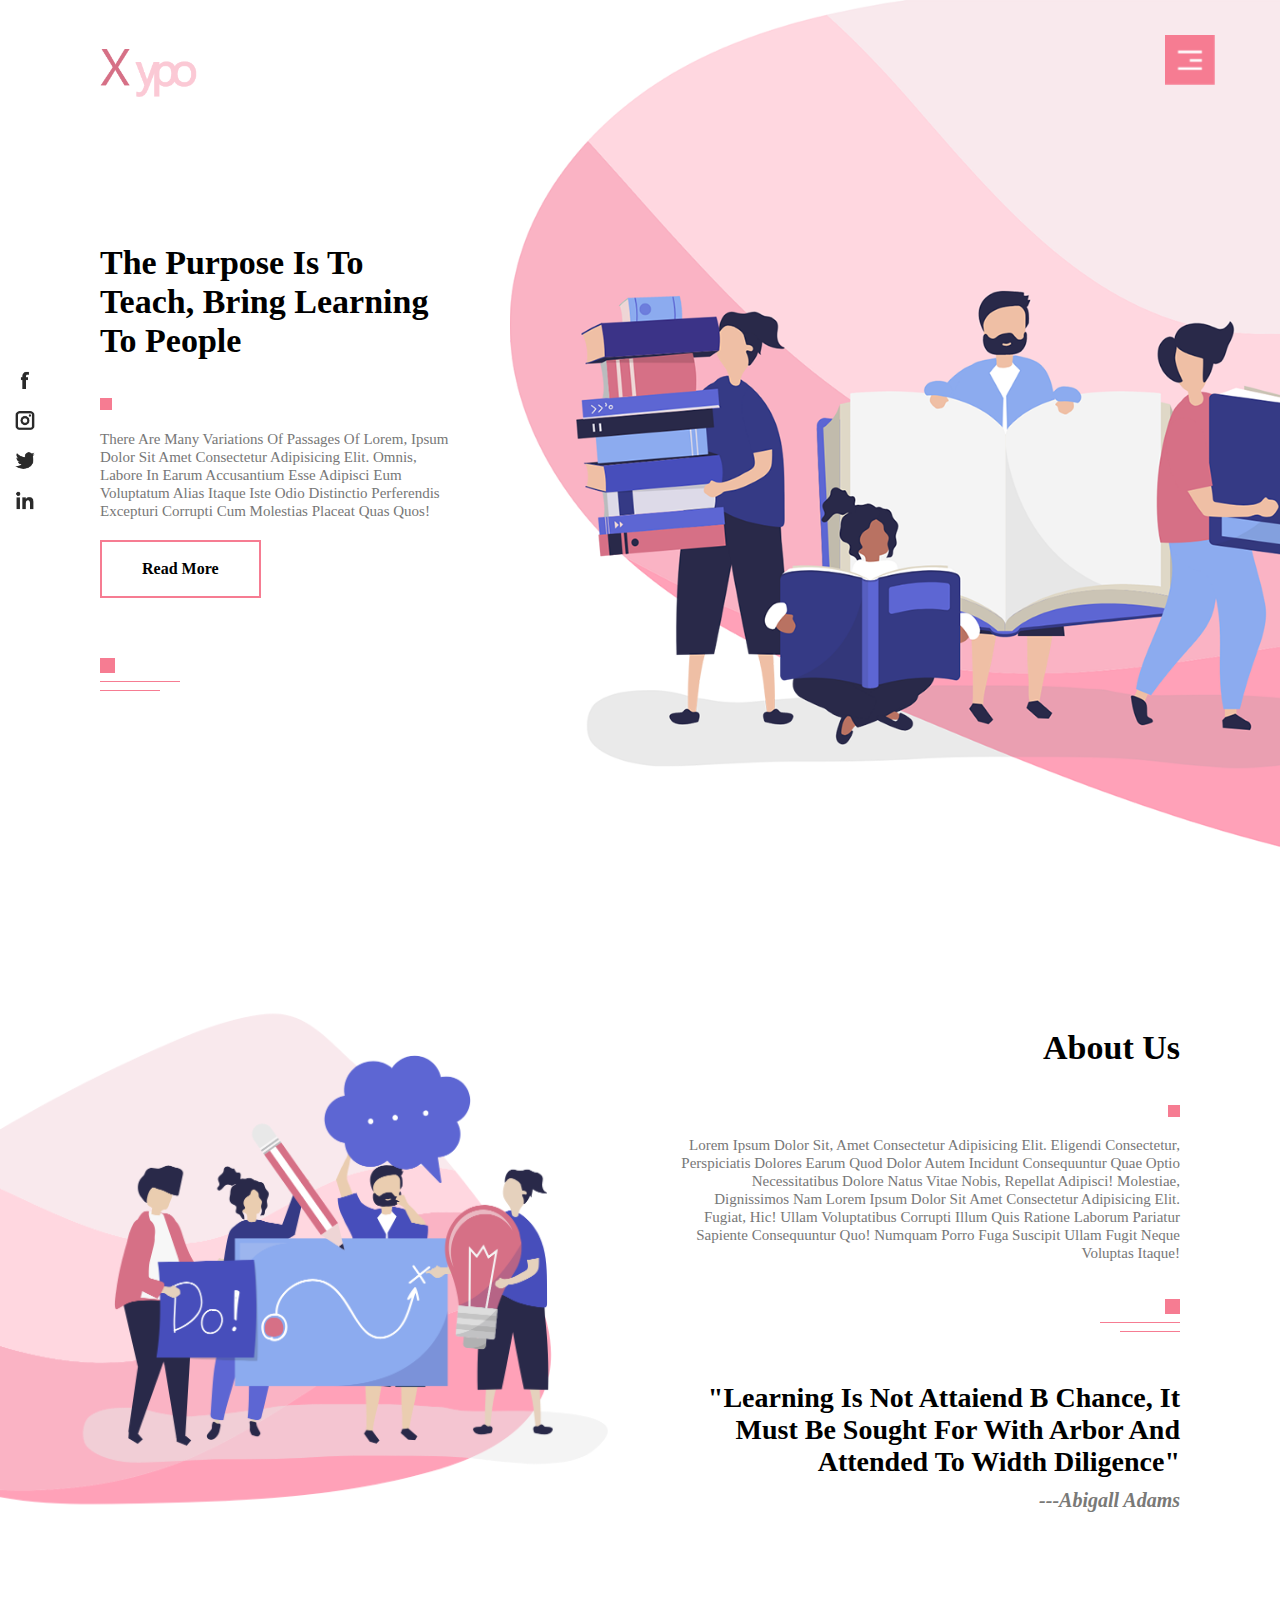
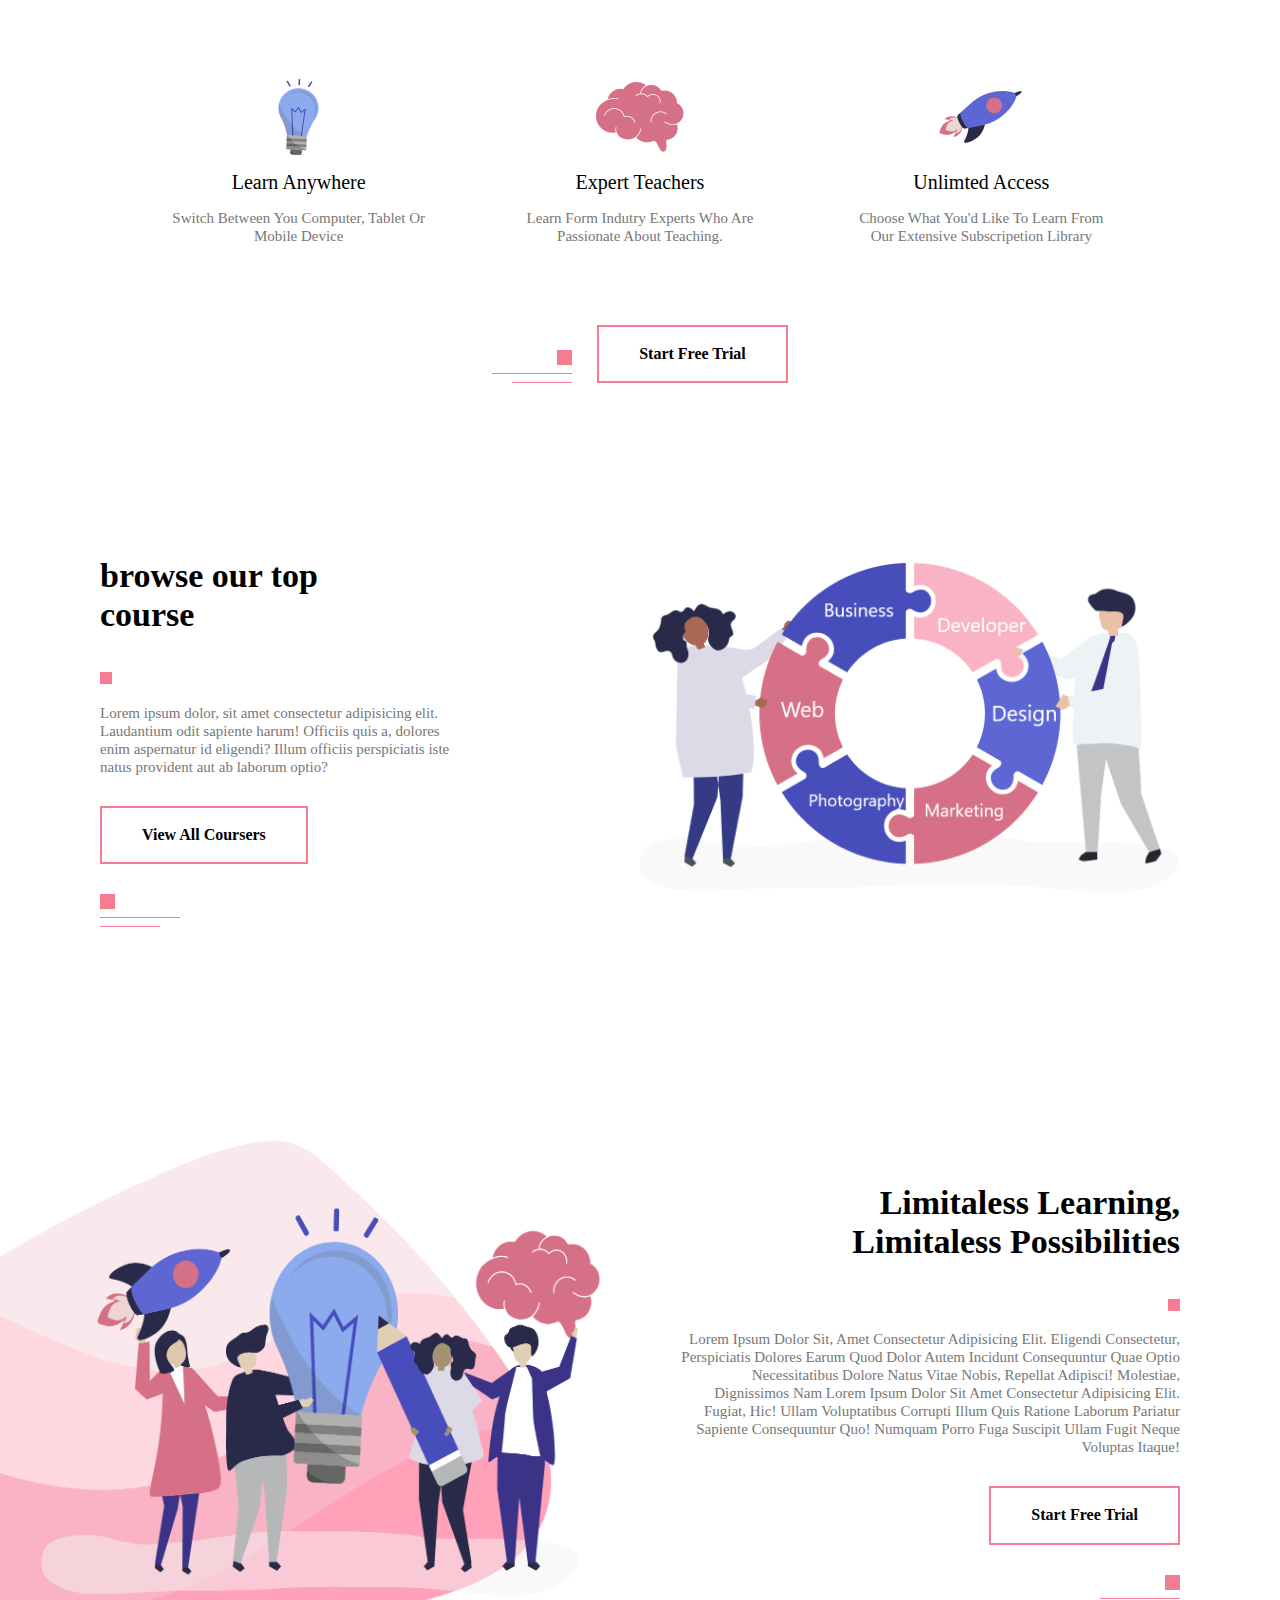
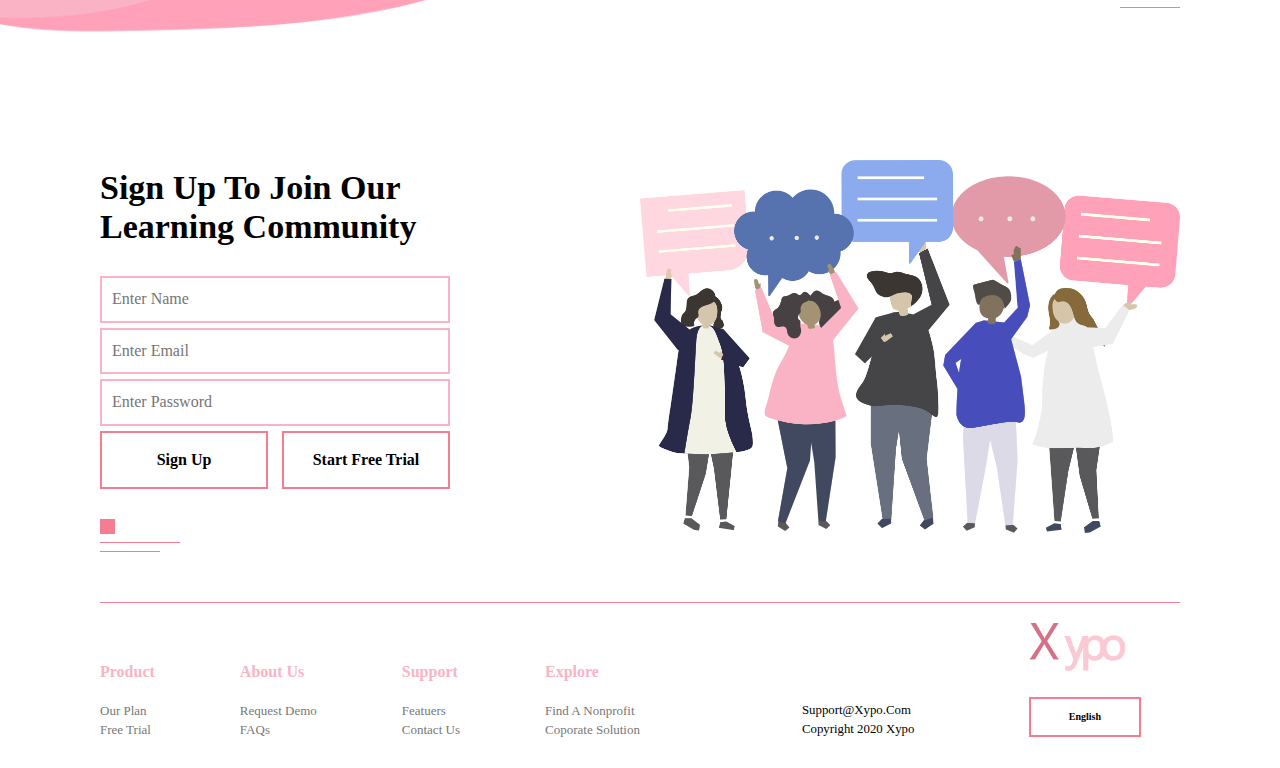
<file: index.html>
<!DOCTYPE html>
<html lang="en">
  <head>
    <meta charset="UTF-8" />
    <meta name="viewport" content="width=device-width, initial-scale=1.0" />
    <!-- <link rel="stylesheet" href="css/all.min.css"> -->
    <link rel="stylesheet" href="css/normalize.css" />
    <link rel="stylesheet" href="css/main.css" />
    <link rel="icon" href="image/logo.png" />
    <title>Teach</title>
  </head>
  <body>
    <!-- -=-=-=-=-=-=-=-=-=-=start header-=-=-=-=-=-=-=-=-=-= -->
    <section id="header">
      <div class="container">
        <img src="image/logo.png" alt="theLogo" class="logo" />
        <div class="header-text">
          <h1>
            the purpose is to<br />
            teach, bring learning to people
          </h1>
          <span class="square"></span>
          <p>
            there are many variations of passages of Lorem, ipsum dolor sit amet
            consectetur adipisicing elit. Omnis, labore in earum accusantium
            esse adipisci eum voluptatum alias itaque iste odio distinctio
            perferendis excepturi corrupti cum molestias placeat quas quos!
          </p>
          <button class="common-btn">read more</button>
          <div class="line">
            <span class="line-1"></span><br />
            <span class="line-2"></span><br />
            <span class="line-3"></span>
          </div>
        </div>
      </div>
    </section>
    <!-- -=-=-=-=-=-=-=-=-=-=end header-=-=-=-=-=-=-=-=-=-=-->
    <!-- -=-=-=-=-=-=-=-=-=-=start nav-=-=-=-=-=-=-=-=-=-= -->
    <nav id="sideNav">
      <ul>
        <li><a href="#header">HOME</a></li>
        <li><a href="#about">ABOUT US</a></li>
        <li><a href="#features">FEATURES</a></li>
        <li><a href="#courses">COURSES</a></li>
        <li><a href="#offer">OFFER</a></li>
        <li><a href="#conteact">CONTACT</a></li>
        <li><a href="#footer">FOOTER</a></li>
      </ul>
    </nav>
    <img src="image/menu.png" alt="theMenu" id="menuBtn" />
    <!-- -=-=-=-=-=-=-=-=-=-=end nav-=-=-=-=-=-=-=-=-=-= -->
    <!-- -=-=-=-=-=-=-=-=-=-=start about-=-=-=-=-=-=-=-=-=-= -->
    <section id="about">
      <div class="about-left-col">
        <img src="image/about.png" alt="" />
      </div>
      <div class="about-right-col">
        <div class="about-text">
          <h1>About Us</h1>
          <span class="square"></span>
          <p>
            Lorem ipsum dolor sit, amet consectetur adipisicing elit. Eligendi
            consectetur, perspiciatis dolores earum quod dolor autem incidunt
            consequuntur quae optio necessitatibus dolore natus vitae nobis,
            repellat adipisci! Molestiae, dignissimos nam Lorem ipsum dolor sit
            amet consectetur adipisicing elit. Fugiat, hic! Ullam voluptatibus
            corrupti illum quis ratione laborum pariatur sapiente consequuntur
            quo! Numquam porro fuga suscipit ullam fugit neque voluptas itaque!
          </p>
          <br /><br />
          <div class="line">
            <span class="line-1"></span><br />
            <span class="line-2"></span><br />
            <span class="line-3"></span>
          </div>
          <h2>
            "learning is not attaiend b chance, it must be sought for with arbor
            and attended to width diligence"
          </h2>
          <h3>---abigall adams</h3>
        </div>
      </div>
    </section>
    <!-- -=-=-=-=-=-=-=-=-=-=end about-=-=-=-=-=-=-=-=-=-= -->
    <!-- -=-=-=-=-=-=-=-=-=-=start features-=-=-=-=-=-=-=-=-=-= -->
    <section id="features">
      <div class="feature-row">
        <div class="feature-col">
          <img src="image/pic-1.png" alt="pic-1" />
          <h4>learn anywhere</h4>
          <p>switch between you computer, tablet or mobile device</p>
        </div>
        <div class="feature-col">
          <img src="image/pic-2.png" alt="pic-1" />
          <h4>expert teachers</h4>
          <p>learn form indutry experts who are passionate about teaching.</p>
        </div>
        <div class="feature-col">
          <img src="image/pic-3.png" alt="pic-1" />
          <h4>unlimted access</h4>
          <p>
            choose what you'd like to learn from our extensive subscripetion
            library
          </p>
        </div>
      </div>
      <div class="featuer-btn">
        <div class="line">
          <span class="line-1"></span><br />
          <span class="line-2"></span><br />
          <span class="line-3"></span>
        </div>
        <button class="common-btn">start free trial</button>
      </div>
    </section>
    <!-- -=-=-=-=-=-=-=-=-=-=end feature-=-=-=-=-=-=-=-=-=-= -->
    <!-- -=-=-=-=-=-=-=-=-=-=start courses-=-=-=-=-=-=-=-=-=-= -->
    <section id="courses">
      <div class="container courses-row">
        <div class="course-left-col">
          <div class="course-text">
            <h1>browse our top<br />course</h1>
            <span class="square"></span>
            <p>
              Lorem ipsum dolor, sit amet consectetur adipisicing elit.
              Laudantium odit sapiente harum! Officiis quis a, dolores enim
              aspernatur id eligendi? Illum officiis perspiciatis iste natus
              provident aut ab laborum optio?
            </p>
            <button class="common-btn">view all coursers</button>
            <div class="line">
              <span class="line-1"></span><br />
              <span class="line-2"></span><br />
              <span class="line-3"></span>
            </div>
          </div>
        </div>
        <div class="course-right-col">
          <img src="image/course.png" alt="image" />
        </div>
      </div>
    </section>
    <!-- -=-=-=-=-=-=-=-=-=-=end courses -=-=-=-=-=-=-=-=-=-= -->
    <!-- -=-=-=-=-=-=-=-=-=-=start offer -=-=-=-=-=-=-=-=-=-= -->
    <section id="offer">
      <div class="about-left-col">
        <img src="image/offer.png" alt="" />
      </div>
      <div class="about-right-col">
        <div class="about-text">
          <h1>limitaless learning,<br />limitaless possibilities</h1>
          <span class="square"></span>
          <p>
            Lorem ipsum dolor sit, amet consectetur adipisicing elit. Eligendi
            consectetur, perspiciatis dolores earum quod dolor autem incidunt
            consequuntur quae optio necessitatibus dolore natus vitae nobis,
            repellat adipisci! Molestiae, dignissimos nam Lorem ipsum dolor sit
            amet consectetur adipisicing elit. Fugiat, hic! Ullam voluptatibus
            corrupti illum quis ratione laborum pariatur sapiente consequuntur
            quo! Numquam porro fuga suscipit ullam fugit neque voluptas itaque!
          </p>

          <button class="common-btn">start free trial</button>
          <div class="line">
            <span class="line-1"></span><br />
            <span class="line-2"></span><br />
            <span class="line-3"></span>
          </div>
        </div>
      </div>
    </section>
    <!-- -=-=-=-=-=-=-=-=-=-=end offer -=-=-=-=-=-=-=-=-=-= -->
    <!-- -=-=-=-=-=-=-=-=-=-=start contact -=-=-=-=-=-=-=-=-=-= -->
    <section id="conteact">
      <div class="container contact-row">
        <div class="contact-left-col">
          <h1>
            Sign up to join our <br />
            learning community
          </h1>
          <form action="">
            <input type="text" placeholder="Enter Name" />
            <input type="email" placeholder="Enter Email" />
            <input type="password" placeholder="Enter Password" />
            <div class="btn-box">
              <button class="common-btn">sign up</button>
              <button class="common-btn">start free trial</button>
            </div>
          </form>
          <div class="line">
            <span class="line-1"></span><br />
            <span class="line-2"></span><br />
            <span class="line-3"></span>
          </div>
        </div>
        <div class="contact-right-col">
          <img src="image/contact.png" alt="The Contact Photo" />
        </div>
      </div>
    </section>
    <!-- -=-=-=-=-=-=-=-=-=-=end contact -=-=-=-=-=-=-=-=-=-= -->
    <!-- -=-=-=-=-=-=-=-=-=-=start footer -=-=-=-=-=-=-=-=-=-= -->
    <section id="footer">
      <div class="container footer-row">
        <hr />
        <div class="footer-left-col">
          <div class="footer-links">
            <div class="link-title">
              <h4>product</h4>
              <small>our plan</small><br />
              <small>free trial</small>
            </div>
            <div class="link-title">
              <h4>about us</h4>
              <small>request demo</small><br />
              <small>FAQs</small>
            </div>
            <div class="link-title">
              <h4>support</h4>
              <small>featuers</small><br />
              <small>contact us</small>
            </div>
            <div class="link-title">
              <h4>explore</h4>
              <small>find a nonprofit</small><br />
              <small>coporate solution</small>
            </div>
          </div>
        </div>
        <div class="footer-right-col">
          <div class="footer-info">
            <div class="copyright-text">
              <small>support@xypo.com</small><br />
              <small>copyright 2020 xypo</small>
            </div>
            <div class="footer-logo">
              <img src="image/logo.png" alt="logo" />
              <button class="common-btn">English</button>
            </div>
          </div>
        </div>
      </div>
    </section>
    <!-- -=-=-=-=-=-=-=-=-=-=end footer -=-=-=-=-=-=-=-=-=-= -->
    <!-- -=-=-=-=-=-=-=-=-=-=start socail icons -=-=-=-=-=-=-=-=-=-= -->
    <div class="socail-icons">
      <img src="image/facebook.png" alt="facebook" />
      <img src="image/instagram.png" alt="instagram" />
      <img src="image/twitter.png" alt="twitter" />
      <img src="image/linkedin.png" alt="" />
    </div>
    <!-- -=-=-=-=-=-=-=-=-=-=end socail icons -=-=-=-=-=-=-=-=-=-= -->

    <!-- script -->
    <script>
      var menuBtn = document.getElementById("menuBtn");
      var sideNav = document.getElementById("sideNav");
      sideNav.style.right = "-250px";
      menuBtn.onclick = function () {
        if (sideNav.style.right == "-250px") {
          sideNav.style.right = "0";
        } else {
          sideNav.style.right = "-250px";
        }
      };
    </script>
    <!-- script -->
  </body>
</html>
</file>
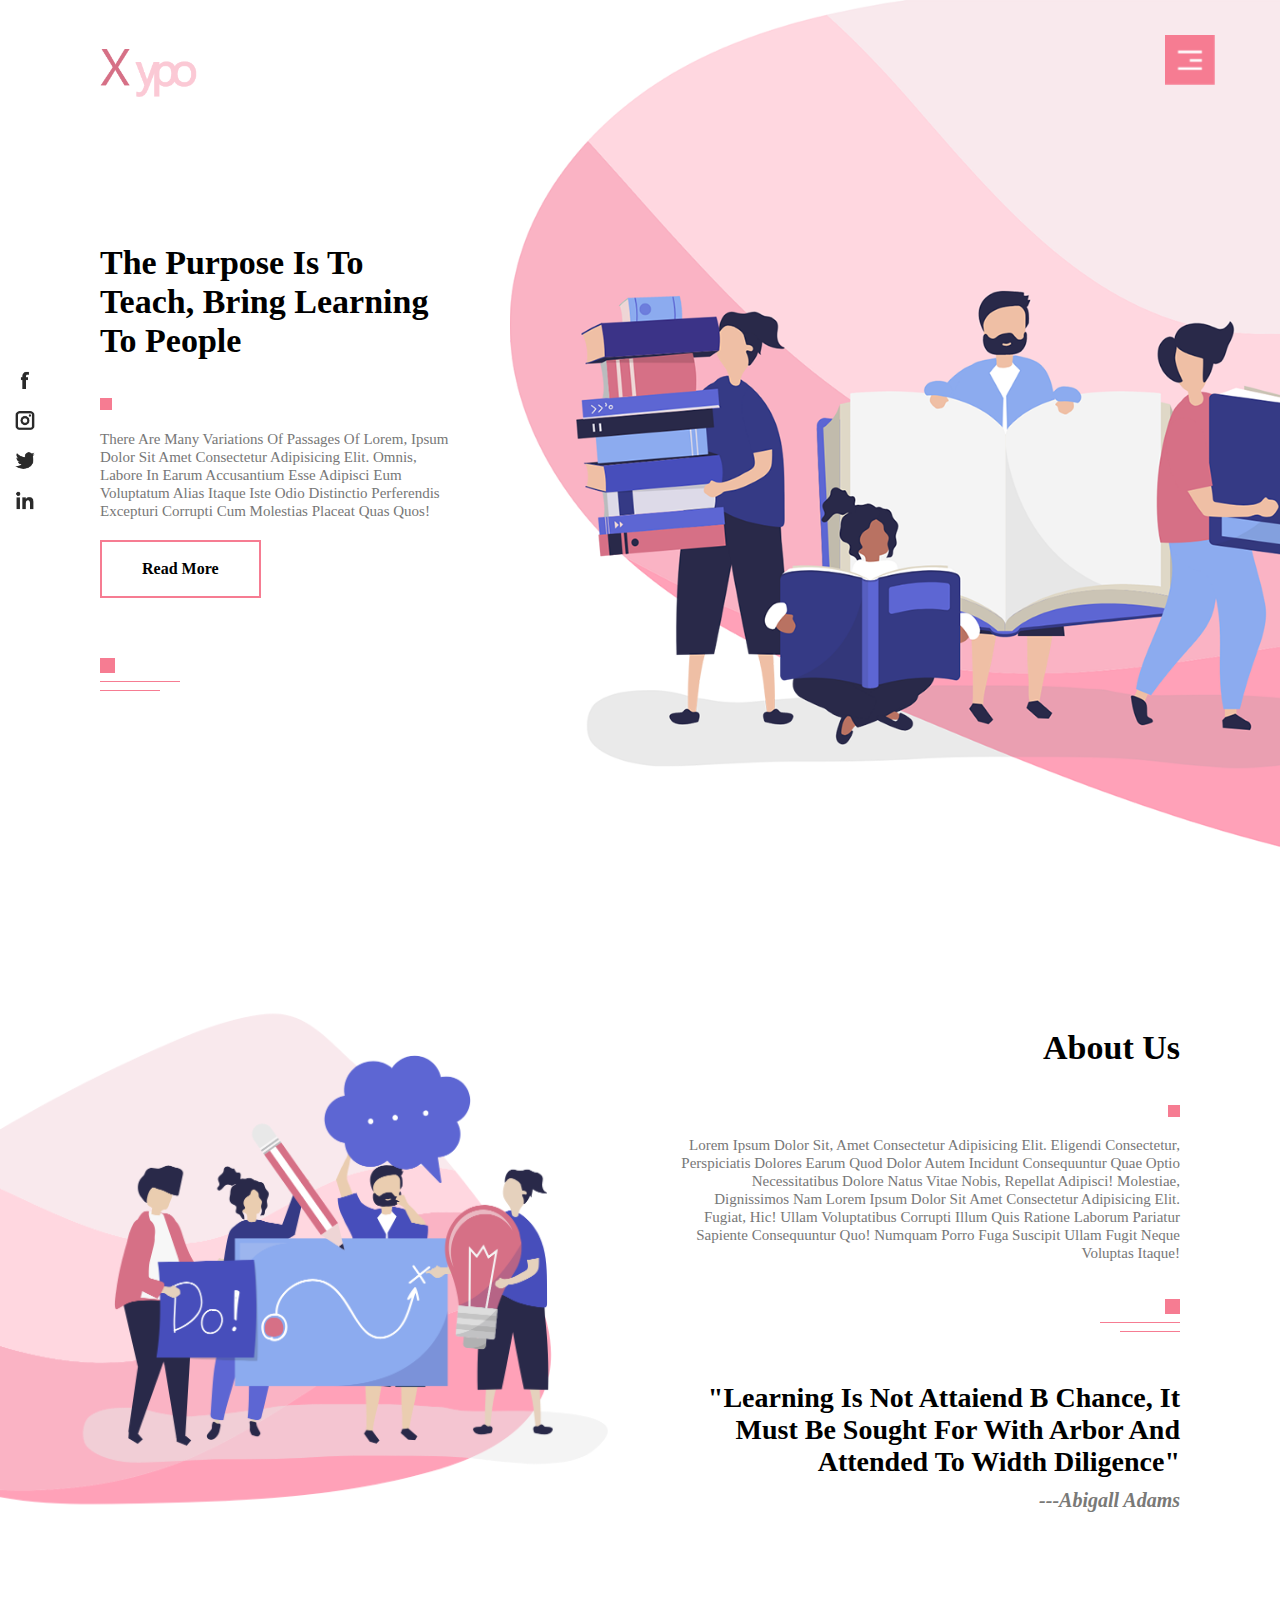
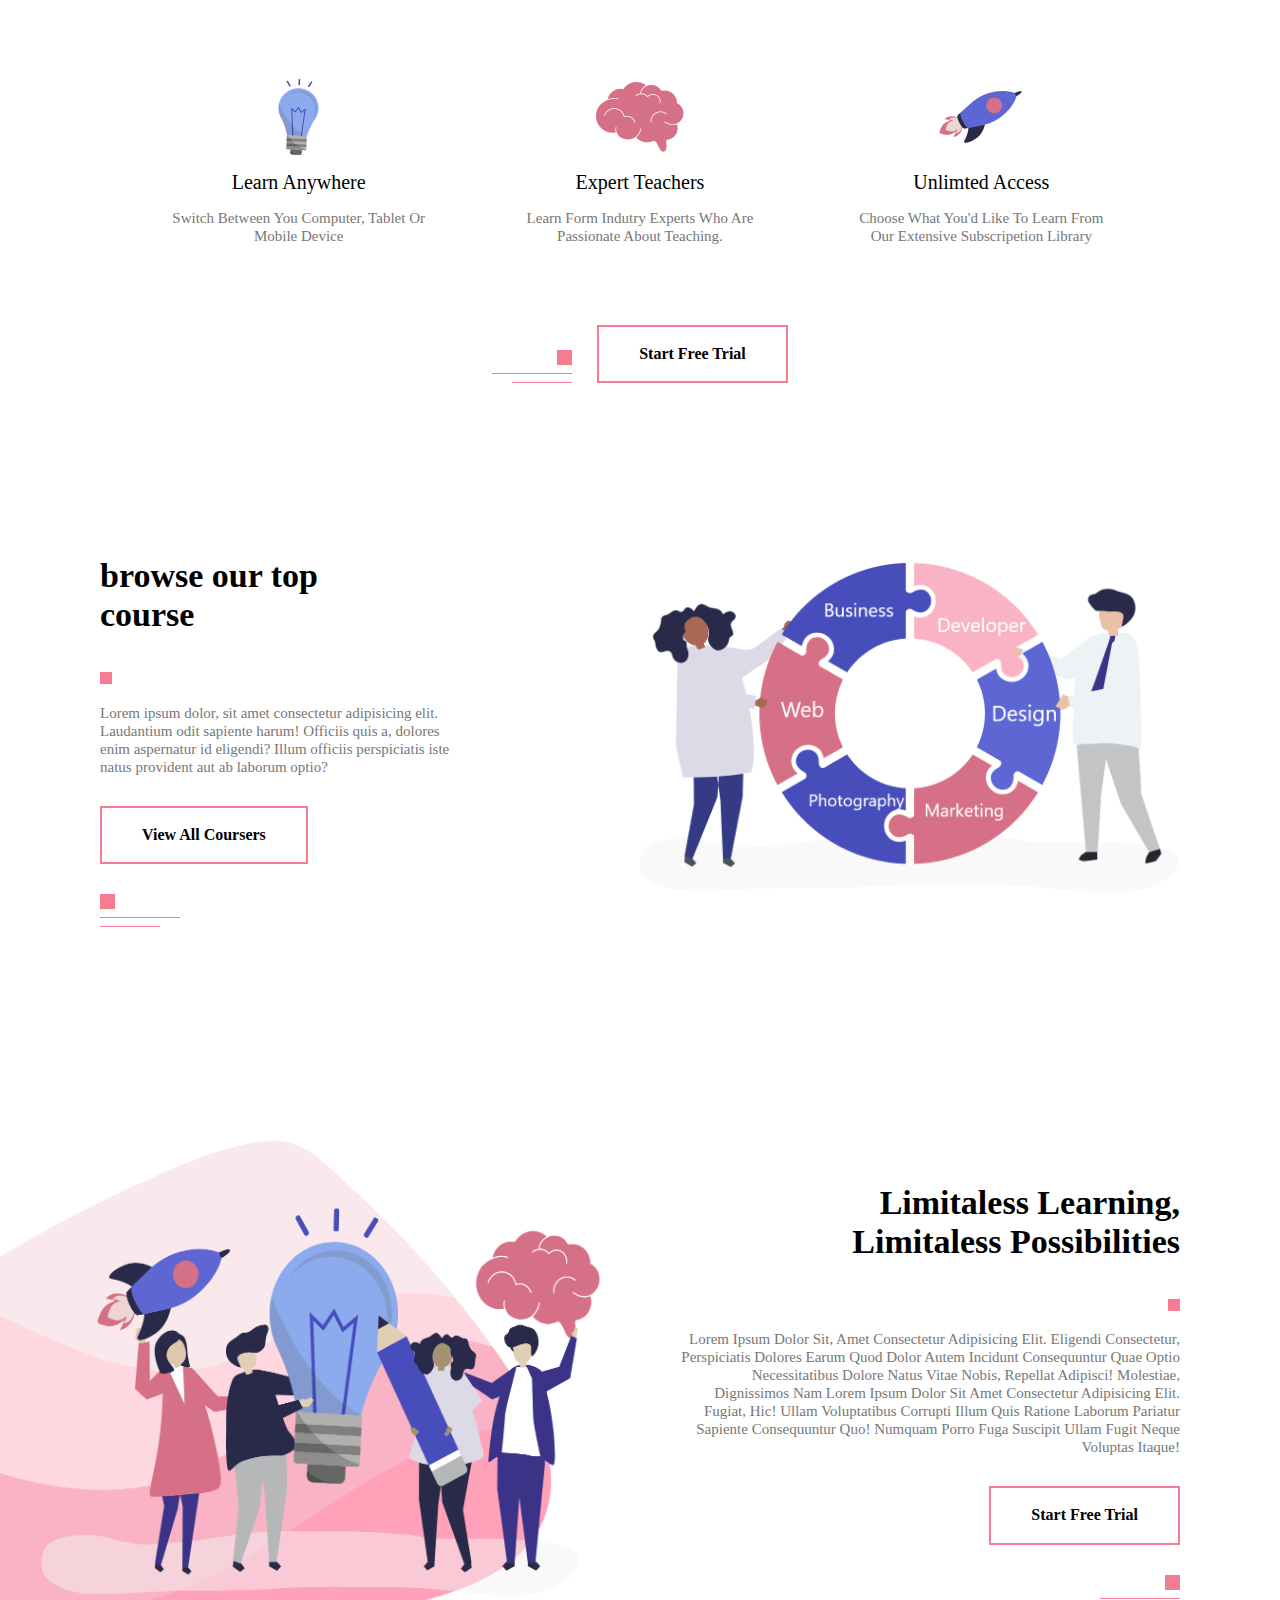
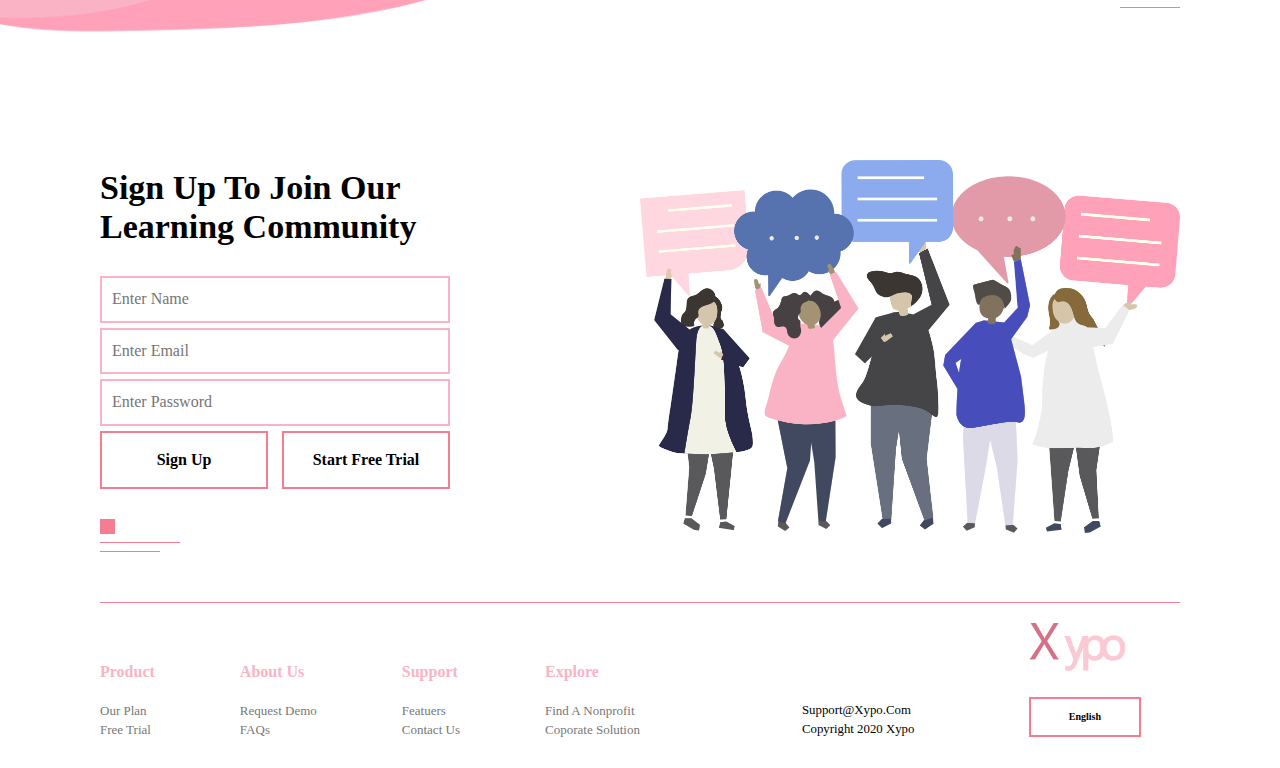
<file: html/index.html>
<!DOCTYPE html>
<html lang="en">
  <head>
    <meta charset="UTF-8" />
    <meta name="viewport" content="width=device-width, initial-scale=1.0" />
    <!-- <link rel="stylesheet" href="../css/all.min.css"> -->
    <link rel="stylesheet" href="../css/normalize.css" />
    <link rel="stylesheet" href="../css/main.css" />
    <link rel="icon" href="../image/logo.png" />
    <title>Teach</title>
  </head>
  <body>
    <!-- -=-=-=-=-=-=-=-=-=-=start header-=-=-=-=-=-=-=-=-=-= -->
    <section id="header">
      <div class="container">
        <img src="../image/logo.png" alt="theLogo" class="logo" />
        <div class="header-text">
          <h1>
            the purpose is to<br />
            teach, bring learning to people
          </h1>
          <span class="square"></span>
          <p>
            there are many variations of passages of Lorem, ipsum dolor sit amet
            consectetur adipisicing elit. Omnis, labore in earum accusantium
            esse adipisci eum voluptatum alias itaque iste odio distinctio
            perferendis excepturi corrupti cum molestias placeat quas quos!
          </p>
          <button class="common-btn">read more</button>
          <div class="line">
            <span class="line-1"></span><br />
            <span class="line-2"></span><br />
            <span class="line-3"></span>
          </div>
        </div>
      </div>
    </section>
    <!-- -=-=-=-=-=-=-=-=-=-=end header-=-=-=-=-=-=-=-=-=-=-->
    <!-- -=-=-=-=-=-=-=-=-=-=start nav-=-=-=-=-=-=-=-=-=-= -->
    <nav id="sideNav">
      <ul>
        <li><a href="#header">HOME</a></li>
        <li><a href="#about">ABOUT US</a></li>
        <li><a href="#features">FEATURES</a></li>
        <li><a href="#courses">COURSES</a></li>
        <li><a href="#offer">OFFER</a></li>
        <li><a href="#conteact">CONTACT</a></li>
        <li><a href="#footer">FOOTER</a></li>
      </ul>
    </nav>
    <img src="../image/menu.png" alt="theMenu" id="menuBtn" />
    <!-- -=-=-=-=-=-=-=-=-=-=end nav-=-=-=-=-=-=-=-=-=-= -->
    <!-- -=-=-=-=-=-=-=-=-=-=start about-=-=-=-=-=-=-=-=-=-= -->
    <section id="about">
      <div class="about-left-col">
        <img src="../image/about.png" alt="" />
      </div>
      <div class="about-right-col">
        <div class="about-text">
          <h1>About Us</h1>
          <span class="square"></span>
          <p>
            Lorem ipsum dolor sit, amet consectetur adipisicing elit. Eligendi
            consectetur, perspiciatis dolores earum quod dolor autem incidunt
            consequuntur quae optio necessitatibus dolore natus vitae nobis,
            repellat adipisci! Molestiae, dignissimos nam Lorem ipsum dolor sit
            amet consectetur adipisicing elit. Fugiat, hic! Ullam voluptatibus
            corrupti illum quis ratione laborum pariatur sapiente consequuntur
            quo! Numquam porro fuga suscipit ullam fugit neque voluptas itaque!
          </p>
          <br /><br />
          <div class="line">
            <span class="line-1"></span><br />
            <span class="line-2"></span><br />
            <span class="line-3"></span>
          </div>
          <h2>
            "learning is not attaiend b chance, it must be sought for with arbor
            and attended to width diligence"
          </h2>
          <h3>---abigall adams</h3>
        </div>
      </div>
    </section>
    <!-- -=-=-=-=-=-=-=-=-=-=end about-=-=-=-=-=-=-=-=-=-= -->
    <!-- -=-=-=-=-=-=-=-=-=-=start features-=-=-=-=-=-=-=-=-=-= -->
    <section id="features">
      <div class="feature-row">
        <div class="feature-col">
          <img src="../image/pic-1.png" alt="pic-1" />
          <h4>learn anywhere</h4>
          <p>switch between you computer, tablet or mobile device</p>
        </div>
        <div class="feature-col">
          <img src="../image/pic-2.png" alt="pic-1" />
          <h4>expert teachers</h4>
          <p>learn form indutry experts who are passionate about teaching.</p>
        </div>
        <div class="feature-col">
          <img src="../image/pic-3.png" alt="pic-1" />
          <h4>unlimted access</h4>
          <p>
            choose what you'd like to learn from our extensive subscripetion
            library
          </p>
        </div>
      </div>
      <div class="featuer-btn">
        <div class="line">
          <span class="line-1"></span><br />
          <span class="line-2"></span><br />
          <span class="line-3"></span>
        </div>
        <button class="common-btn">start free trial</button>
      </div>
    </section>
    <!-- -=-=-=-=-=-=-=-=-=-=end feature-=-=-=-=-=-=-=-=-=-= -->
    <!-- -=-=-=-=-=-=-=-=-=-=start courses-=-=-=-=-=-=-=-=-=-= -->
    <section id="courses">
      <div class="container courses-row">
        <div class="course-left-col">
          <div class="course-text">
            <h1>browse our top<br />course</h1>
            <span class="square"></span>
            <p>
              Lorem ipsum dolor, sit amet consectetur adipisicing elit.
              Laudantium odit sapiente harum! Officiis quis a, dolores enim
              aspernatur id eligendi? Illum officiis perspiciatis iste natus
              provident aut ab laborum optio?
            </p>
            <button class="common-btn">view all coursers</button>
            <div class="line">
              <span class="line-1"></span><br />
              <span class="line-2"></span><br />
              <span class="line-3"></span>
            </div>
          </div>
        </div>
        <div class="course-right-col">
          <img src="../image/course.png" alt="image" />
        </div>
      </div>
    </section>
    <!-- -=-=-=-=-=-=-=-=-=-=end courses -=-=-=-=-=-=-=-=-=-= -->
    <!-- -=-=-=-=-=-=-=-=-=-=start offer -=-=-=-=-=-=-=-=-=-= -->
    <section id="offer">
      <div class="about-left-col">
        <img src="../image/offer.png" alt="" />
      </div>
      <div class="about-right-col">
        <div class="about-text">
          <h1>limitaless learning,<br />limitaless possibilities</h1>
          <span class="square"></span>
          <p>
            Lorem ipsum dolor sit, amet consectetur adipisicing elit. Eligendi
            consectetur, perspiciatis dolores earum quod dolor autem incidunt
            consequuntur quae optio necessitatibus dolore natus vitae nobis,
            repellat adipisci! Molestiae, dignissimos nam Lorem ipsum dolor sit
            amet consectetur adipisicing elit. Fugiat, hic! Ullam voluptatibus
            corrupti illum quis ratione laborum pariatur sapiente consequuntur
            quo! Numquam porro fuga suscipit ullam fugit neque voluptas itaque!
          </p>

          <button class="common-btn">start free trial</button>
          <div class="line">
            <span class="line-1"></span><br />
            <span class="line-2"></span><br />
            <span class="line-3"></span>
          </div>
        </div>
      </div>
    </section>
    <!-- -=-=-=-=-=-=-=-=-=-=end offer -=-=-=-=-=-=-=-=-=-= -->
    <!-- -=-=-=-=-=-=-=-=-=-=start contact -=-=-=-=-=-=-=-=-=-= -->
    <section id="conteact">
      <div class="container contact-row">
        <div class="contact-left-col">
          <h1>
            Sign up to join our <br />
            learning community
          </h1>
          <form action="">
            <input type="text" placeholder="Enter Name" />
            <input type="email" placeholder="Enter Email" />
            <input type="password" placeholder="Enter Password" />
            <div class="btn-box">
              <button class="common-btn">sign up</button>
              <button class="common-btn">start free trial</button>
            </div>
          </form>
          <div class="line">
            <span class="line-1"></span><br />
            <span class="line-2"></span><br />
            <span class="line-3"></span>
          </div>
        </div>
        <div class="contact-right-col">
          <img src="../image/contact.png" alt="The Contact Photo" />
        </div>
      </div>
    </section>
    <!-- -=-=-=-=-=-=-=-=-=-=end contact -=-=-=-=-=-=-=-=-=-= -->
    <!-- -=-=-=-=-=-=-=-=-=-=start footer -=-=-=-=-=-=-=-=-=-= -->
    <section id="footer">
      <div class="container footer-row">
        <hr />
        <div class="footer-left-col">
          <div class="footer-links">
            <div class="link-title">
              <h4>product</h4>
              <small>our plan</small><br />
              <small>free trial</small>
            </div>
            <div class="link-title">
              <h4>about us</h4>
              <small>request demo</small><br />
              <small>FAQs</small>
            </div>
            <div class="link-title">
              <h4>support</h4>
              <small>featuers</small><br />
              <small>contact us</small>
            </div>
            <div class="link-title">
              <h4>explore</h4>
              <small>find a nonprofit</small><br />
              <small>coporate solution</small>
            </div>
          </div>
        </div>
        <div class="footer-right-col">
          <div class="footer-info">
            <div class="copyright-text">
              <small>support@xypo.com</small><br />
              <small>copyright 2020 xypo</small>
            </div>
            <div class="footer-logo">
              <img src="../image/logo.png" alt="logo" />
              <button class="common-btn">English</button>
            </div>
          </div>
        </div>
      </div>
    </section>
    <!-- -=-=-=-=-=-=-=-=-=-=end footer -=-=-=-=-=-=-=-=-=-= -->
    <!-- -=-=-=-=-=-=-=-=-=-=start socail icons -=-=-=-=-=-=-=-=-=-= -->
    <div class="socail-icons">
      <img src="../image/facebook.png" alt="facebook" />
      <img src="../image/instagram.png" alt="instagram" />
      <img src="../image/twitter.png" alt="twitter" />
      <img src="../image/linkedin.png" alt="" />
    </div>
    <!-- -=-=-=-=-=-=-=-=-=-=end socail icons -=-=-=-=-=-=-=-=-=-= -->

    <!-- script -->
    <script>
      var menuBtn = document.getElementById("menuBtn");
      var sideNav = document.getElementById("sideNav");
      sideNav.style.right = "-250px";
      menuBtn.onclick = function () {
        if (sideNav.style.right == "-250px") {
          sideNav.style.right = "0";
        } else {
          sideNav.style.right = "-250px";
        }
      };
    </script>
    <!-- script -->
  </body>
</html>
</file>
<file: css/main.css>
/* -=-=-=-=-=-=-=-=-=-=global rules-=-=-=-=-=-=-=-=-=-= */
* {
  margin: 0;
  padding: 0;
}
:root {
  --main-colo: #f67c92;
}
html {
  scroll-behavior: smooth;
}
/* -=-=-=-=-=-=-=-=-=-=end of global rules-=-=-=-=-=-=-=-=-=-= */
/* -=-=-=-=-=-=-=-=-=-=start header-=-=-=-=-=-=-=-=-=-= */
#header {
  height: 100vh;
  background: url(../image/background.png);
  background-position: center;
  background-size: cover;
  text-transform: capitalize;
}
.container {
  margin-right: 100px;
  margin-left: 100px;
}
.logo {
  width: 100px;
  margin-top: 30px;
}
.header-text {
  max-width: 350px;
  margin-top: 140px;
}
h1 {
  font-size: 34px;
}
.square {
  height: 12px;
  width: 12px;
  display: inline-block;
  background-color: var(--main-colo);
  margin: 15px 0;
}
.common-btn {
  padding: 18px 40px;
  background: transparent;
  outline: none;
  border: 2px solid var(--main-colo);
  font-weight: bold;
  cursor: pointer;
  text-transform: capitalize;
}
p {
  font-size: 15px;
  line-height: 18px;
  color: #777;
}

.header-text button {
  margin: 20px 0 60px;
}
.line-1,
.line-2,
.line-3 {
  background: var(--main-colo);
  display: inline-block;
}
.line-1 {
  width: 15px;
  height: 15px;
}
.line-2 {
  width: 80px;
  height: 1px;
}
.line-3 {
  width: 60px;
  height: 1px;
}
.line {
  line-height: 8px;
}
/* -=-=-=-=-=-=-=-=-=-=end header-=-=-=-=-=-=-=-=-=-= */
/* -=-=-=-=-=-=-=-=-=-=start nav-=-=-=-=-=-=-=-=-=-= */
#sideNav {
  width: 250px;
  height: 100vh;
  position: fixed;
  right: -250px;
  top: 0;
  background-color: var(--main-colo);
  transition: 0.5s ease;
}
nav ul li {
  list-style: none;
  margin: 50px 20px;
}
nav ul li a {
  text-decoration: none;
  color: #fff;
}
#menuBtn {
  width: 50px;
  position: fixed;
  right: 65px;
  top: 35px;
  z-index: 2;
  cursor: pointer;
}
/* -=-=-=-=-=-=-=-=-=-=end nav-=-=-=-=-=-=-=-=-=-= */
/* -=-=-=-=-=-=-=-=-=-=start about-=-=-=-=-=-=-=-=-=-= */
#about,
#offer {
  padding: 100px 0;
  display: flex;
  align-items: center;
  flex-wrap: wrap;
  text-transform: capitalize;
}
.about-left-col {
  flex-basis: 50%;
}
.about-left-col img {
  width: 100%;
}
.about-right-col {
  flex-basis: 50%;
  text-align: right;
}
.about-text {
  max-width: 500px;
  margin-right: 100px;
  display: inline-block;
}
.about-text h2 {
  margin: 50px 0 10px;
  font-style: initial;
  font-size: 28px;
}
.about-text h3 {
  color: #797977;
  font-size: 20px;
  font-style: italic;
}
/* -=-=-=-=-=-=-=-=-=-=end about-=-=-=-=-=-=-=-=-=-= */
/* -=-=-=-=-=-=-=-=-=-=start feature-=-=-=-=-=-=-=-=-=-= */
#features {
  padding: 50px 0;
  text-transform: capitalize;
}
.feature-row {
  width: 80%;
  margin: auto;
  display: flex;
  flex-wrap: wrap;
  justify-content: space-around;
  align-items: center;
  flex-direction: row;
}
.feature-col {
  flex-basis: 25%;
  text-align: center;
}
.feature-col img {
  width: 100px;
}
.feature-col h4 {
  margin-bottom: 15px;
  font-size: 20px;
  font-weight: 400;
}
.featuer-btn {
  margin: 80px auto 0;
  display: flex;
  align-items: flex-end;
  justify-content: center;
}
.featuer-btn .line {
  text-align: right;
  display: inline-block;
  margin-right: 25px;
}
/* -=-=-=-=-=-=-=-=-=-=end features-=-=-=-=-=-=-=-=-=-= */
/* -=-=-=-=-=-=-=-=-=-=start courses -=-=-=-=-=-=-=-=-=-= */
#courses {
  padding: 100px 0;
}
.courses-row {
  display: flex;
  align-items: center;
  flex-wrap: wrap;
}
.course-right-col {
  flex-basis: 50%;
}
.course-right-col img {
  width: 100%;
}
.course-left-col {
  flex-basis: 50%;
}
.course-text {
  max-width: 350px;
}
.course-text button {
  margin: 30px 0;
}
/* -=-=-=-=-=-=-=-=-=-=end courses-=-=-=-=-=-=-=-=-=-= */
/* -=-=-=-=-=-=-=-=-=-=start offer-=-=-=-=-=-=-=-=-=-= */
#offer button {
  margin: 30px 0;
}
/* -=-=-=-=-=-=-=-=-=-=end offer-=-=-=-=-=-=-=-=-=-= */
/* -=-=-=-=-=-=-=-=-=-=start contact -=-=-=-=-=-=-=-=-=-=  */
.contact-row {
  display: flex;
  align-items: center;
  flex-wrap: wrap;
  text-transform: capitalize;
}
.contact-left-col,
.contact-right-col {
  flex-basis: 50%;
}
.contact-right-col img {
  width: 100%;
}
form {
  max-width: 350px;
  margin: 30px 0;
}
form input {
  width: 100%;
  padding: 12px 10px;
  margin-bottom: 5px;
  outline: none;
  box-shadow: none;
  border: 2px solid #fab3c5;
  box-sizing: border-box;
}
.btn-box {
  width: 100%;
  display: flex;
  justify-content: space-between;
}
.btn-box button {
  flex-basis: 48%;
  padding: 18px 0;
}

/* -=-=-=-=-=-=-=-=-=-=end contact -=-=-=-=-=-=-=-=-=-=  */
/* -=-=-=-=-=-=-=-=-=-=start footer-=-=-=-=-=-=-=-=-=-=  */
#footer {
  padding: 50px 0 30px;
  text-transform: capitalize;
}
hr {
  width: 100%;
  border: 0;
  border-top: 1px solid var(--main-colo);
}
.footer-row {
  display: flex;
  align-items: center;
  justify-content: space-between;
  flex-wrap: wrap;
}
.footer-left-col {
  flex-basis: 50%;
  margin-top: 60px;
}
.footer-right-col {
  flex-basis: 35%;
}
.footer-links {
  display: flex;

  justify-content: space-between;
  flex-wrap: wrap;
}
.link-title h4 {
  color: #fab3c5;
  margin-bottom: 20px;
}
.link-title small {
  font-size: 13px;
  color: #777;
}
.footer-info {
  display: flex;
  align-items: flex-end;
  flex-wrap: wrap;
  justify-content: space-between;
}
.footer-logo img {
  width: 100px;
}
.footer-logo button {
  padding: 12px 38px;
  margin-top: 20px;
  font-size: 10px;
}
.copyright-text,
.footer-logo {
  flex-basis: 40%;
}

/* -=-=-=-=-=-=-=-=-=-=end footer -=-=-=-=-=-=-=-=-=-=  */
/* -=-=-=-=-=-=-=-=-=-=start socail icons-=-=-=-=-=-=-=-=-=-=  */
.socail-icons {
  width: 50px;
  position: fixed;
  top: 50%;
  left: 0;
  transform: translateY(-50%);
  z-index: 2;
  transition: 0.3s;
}
.socail-icons img {
  margin: 0 auto 20px;
  display: block;
  width: 20px;
  cursor: pointer;
}
/* -=-=-=-=-=-=-=-=-=-=end socail icons-=-=-=-=-=-=-=-=-=-=  */
/* -=-=-=-=-=-=-=-=-=-media-=-=-=-=-=-=-=-=-=-=  */
@media only screen and (max-width: 770px) {
  #header {
    background-image: none;
  }
  .container {
    margin-right: 50px;
    margin-left: 50px;
  }
  .header-text {
    margin-top: 100px;
  }
  h1 {
    font-size: 25px;
  }
  #menuBtn {
    width: 40px;
    right: 50;
  }
  .common-btn {
    padding: 10px 16px;
  }
  .socail-icons img {
    width: 14px;
    margin: 15px auto;
  }
  .about-left-col {
    flex-basis: 100%;
  }
  .about-right-col {
    flex-basis: 100%;
  }
  .about-text {
    margin: 50px 50px 0;
  }
  .about-text h2 {
    font-size: 18px;
  }
  .feature-col {
    flex-basis: 100%;
    margin-bottom: 20px;
  }
  .course-left-col {
    flex-basis: 100%;
  }
  .course-right-col {
    flex-basis: 100%;
    margin-top: 70px;
  }
  .contact-left-col {
    flex-basis: 100%;
  }
  .contact-right-col {
    flex-basis: 100%;
    margin-top: 50px;
  }
  .footer-left-col {
    flex-basis: 100%;
  }
  .footer-right-col {
    flex-basis: 100%;
  }
  .link-title {
    flex-basis: 50%;
    margin-bottom: 30px;
  }
}
</file>
